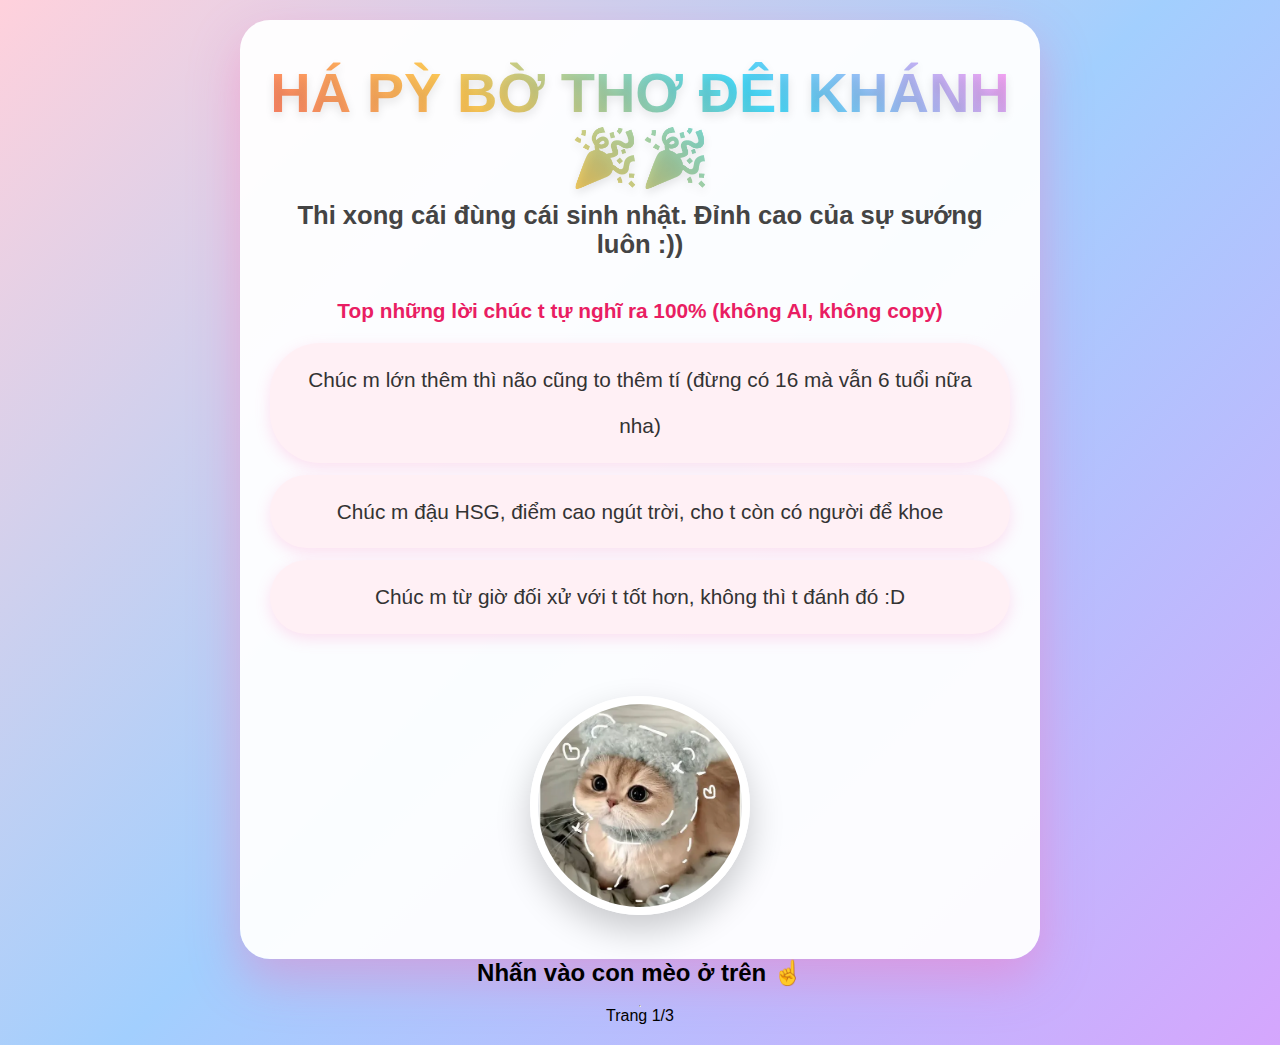
<file: index.html>
<!DOCTYPE html>
<html lang="vi">

<head>
    <meta charset="UTF-8">
    <meta name="viewport" content="width=device-width, initial-scale=1.0">
    <title>Happy Birthday Khánh 16 tuổi nè 🎂❤️</title>
    <link rel="stylesheet" href="style.css">
</head>

<body>

    <div class="container">
        <!-- Tiêu đề bự chảng cute -->
        <header class="header">
            <h1>HÁ PỲ BỜ THƠ ĐÊI KHÁNH 🎉🎉</h1>
            <h2>Thi xong cái đùng cái sinh nhật. Đỉnh cao của sự sướng luôn :))</h2>
        </header>

        <!-- Lời chúc troll nhưng chân thành -->
        <div class="loichuc">
            <p class="intro">Top những lời chúc t tự nghĩ ra 100% (không AI, không copy)</p>
            <ul class="wishes">
                <li>Chúc m lớn thêm thì não cũng to thêm tí (đừng có 16 mà vẫn 6 tuổi nữa nha)</li>
                <li>Chúc m đậu HSG, điểm cao ngút trời, cho t còn có người để khoe</li>
                <li>Chúc m từ giờ đối xử với t tốt hơn, không thì t đánh đó :D</li>
            </ul>
        </div>

        <!-- Nút bấm sang trang tâm sự – ảnh mèo dễ thương + hiệu ứng xoay nhẹ -->
        <a href="./tamsu.html" class="next-btn">
            <img src="./img/avatar-cute-meo-de-thuong-1.jpg" alt="Bấm vào mèo để đọc tiếp">
            <span class="tooltip">Bấm vào con mèo này để đọc tiếp nha ❤️<br>Không bấm là t đấm thật đấy!</span>
        </a>
    </div>
    <div>
        <h2>Nhấn vào con mèo ở trên ☝️</h2>
    </div>
    <br>
    <hr>
    <p>Trang 1/3</p>

</body>

</html>
</file>
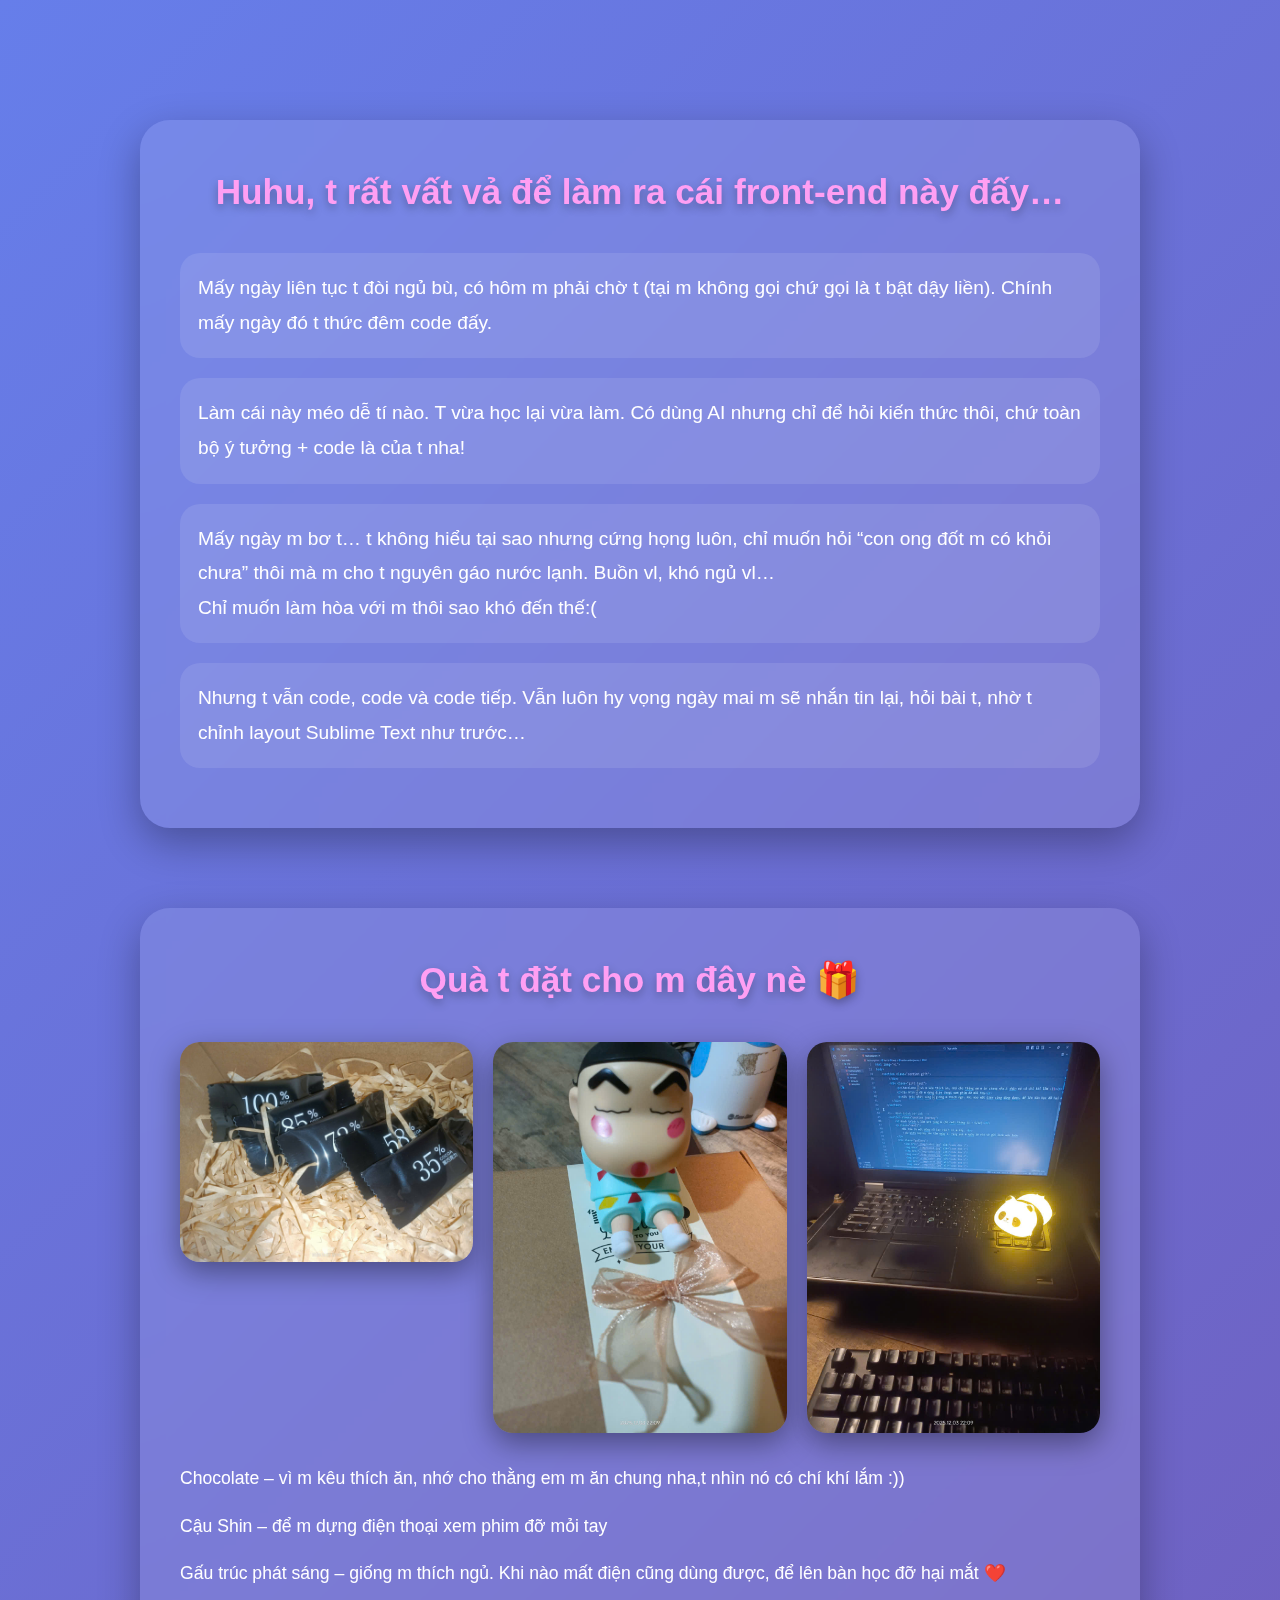
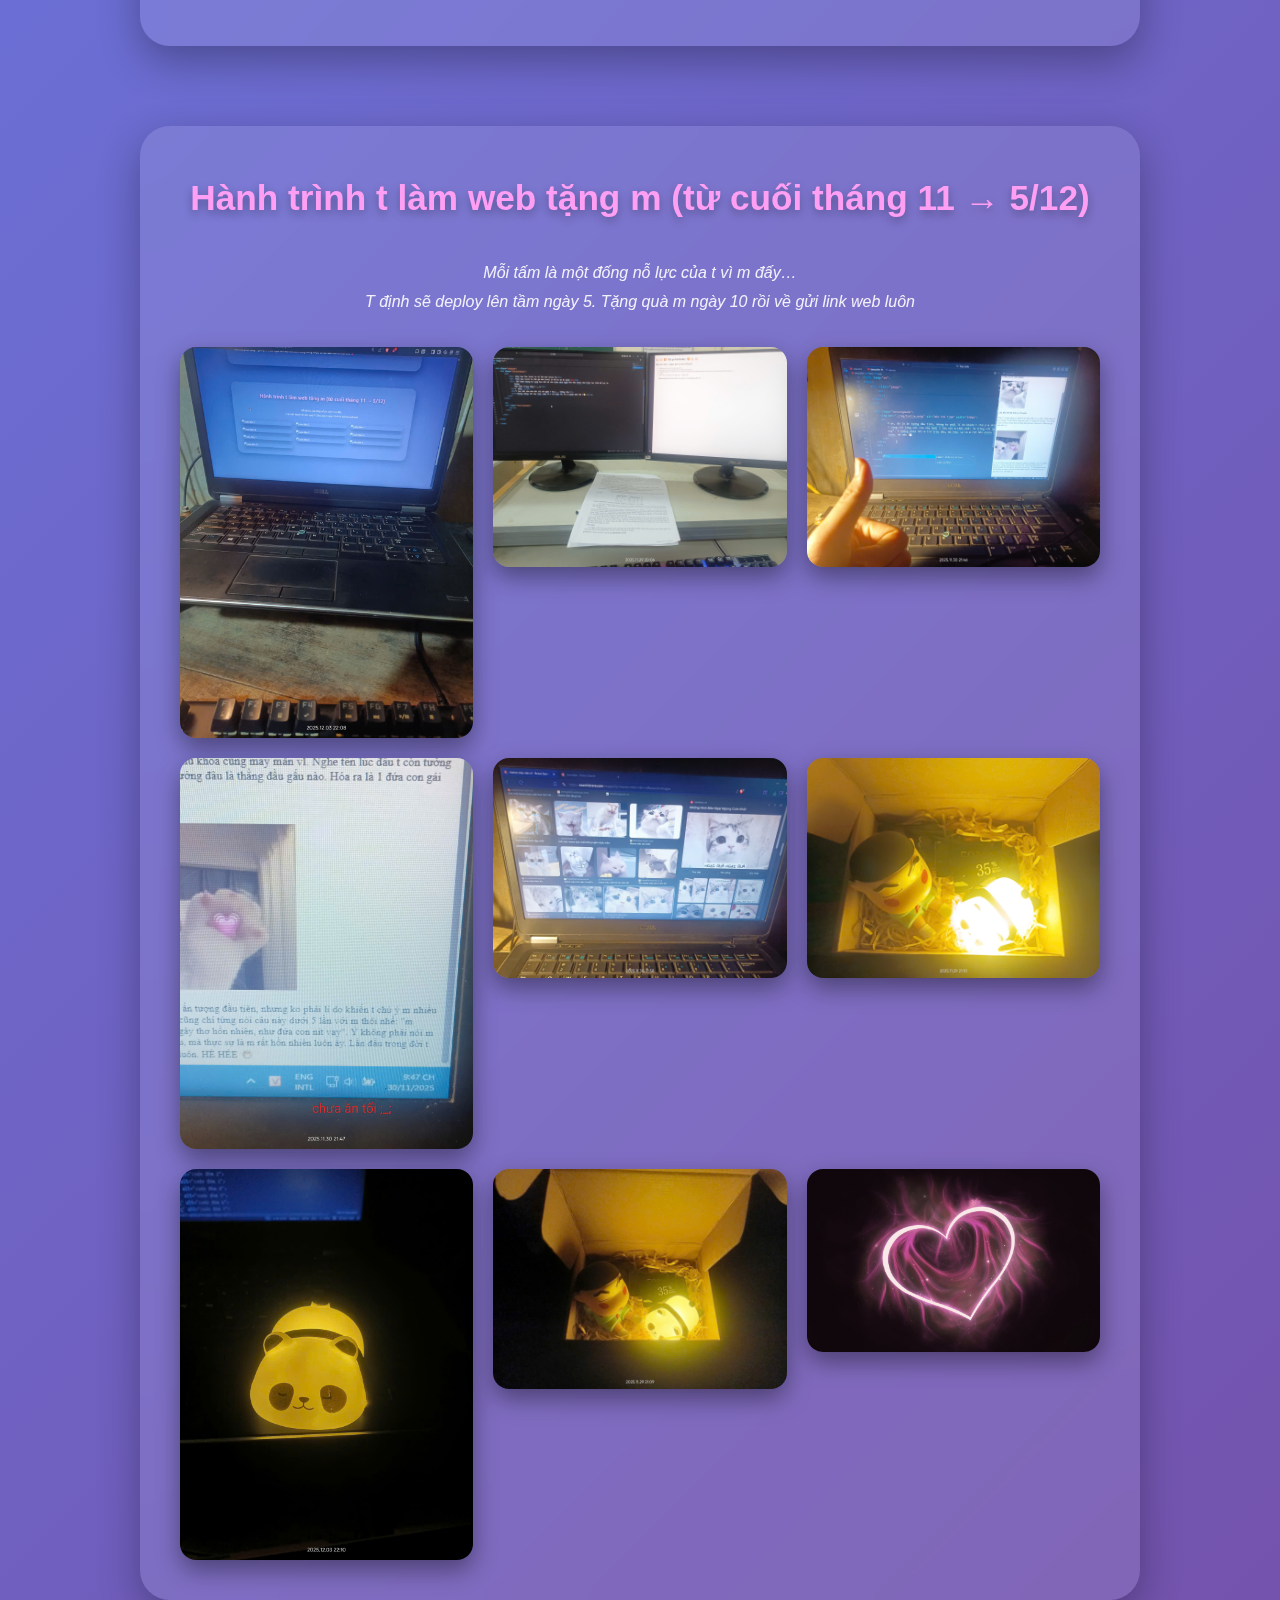
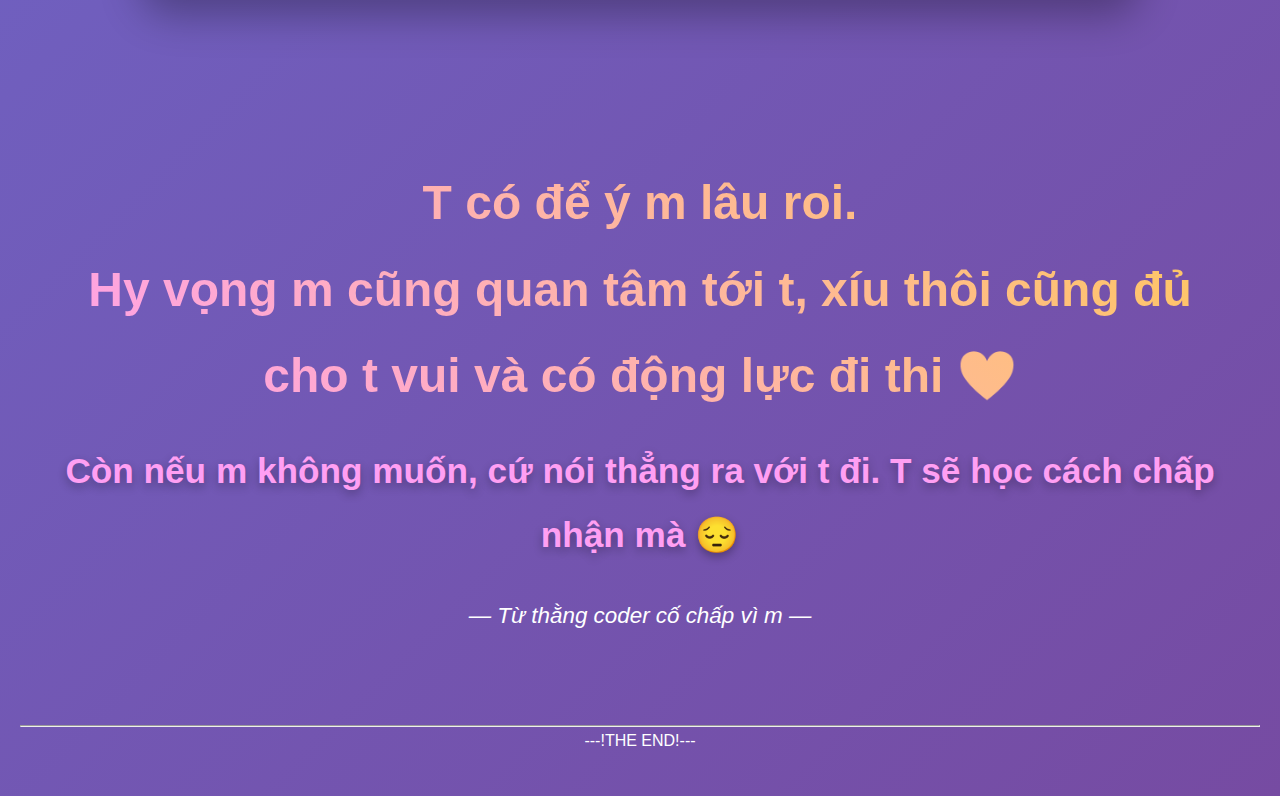
<file: hautruong.html>
<!DOCTYPE html>
<html lang="vi">

<head>
    <meta charset="UTF-8">
    <meta name="viewport" content="width=device-width, initial-scale=1.0">
    <title>Hậu trường phía sau màn code ❤️</title>
    <link rel="stylesheet" href="hautruong.css">
</head>

<body>

    <!-- Phần lời nói chân thật -->
    <section class="section story">
        <h2>Huhu, t rất vất vả để làm ra cái front-end này đấy…</h2>
        <div class="text-content">
            <p>Mấy ngày liên tục t đòi ngủ bù, có hôm m phải chờ t (tại m không gọi chứ gọi là t bật dậy liền). Chính
                mấy ngày đó t thức đêm code đấy.</p>
            <p>Làm cái này méo dễ tí nào. T vừa học lại vừa làm. Có dùng AI nhưng chỉ để hỏi kiến thức thôi, chứ toàn bộ
                ý tưởng + code là của t nha!</p>
            <p>Mấy ngày m bơ t… t không hiểu tại sao nhưng cứng họng luôn, chỉ muốn hỏi “con ong đốt m có khỏi chưa”
                thôi mà m cho t nguyên gáo nước lạnh. Buồn vl, khó ngủ vl… <br> Chỉ muốn làm hòa với m thôi sao khó đến
                thế:(</p>
            <p>Nhưng t vẫn code, code và code tiếp. Vẫn luôn hy vọng ngày mai m sẽ nhắn tin lại, hỏi bài t, nhờ t chỉnh
                layout Sublime Text như trước…</p>
        </div>
    </section>

    <!-- Phần quà -->
    <section class="section gift">
        <h2>Quà t đặt cho m đây nè 🎁</h2>
        <div class="gift-grid">
            <img src="./img/hopqua/socola.jpg" alt="Chocolate">
            <img src="./img/hopqua/cushin2.jpg" alt="Cậu Shin dựng điện thoại">
            <img src="./img/hopqua/gautruc2.jpg" alt="Gấu trúc phát sáng">
        </div>
        <div class="gift-text">
            <p>Chocolate – vì m kêu thích ăn, nhớ cho thằng em m ăn chung nha,t nhìn nó có chí khí lắm :))</p>
            <p>Cậu Shin – để m dựng điện thoại xem phim đỡ mỏi tay</p>
            <p>Gấu trúc phát sáng – giống m thích ngủ. Khi nào mất điện cũng dùng được, để lên bàn học đỡ hại mắt ❤️</p>
        </div>
    </section>

    <section class="section journey">
        <h2>Hành trình t làm web tặng m (từ cuối tháng 11 → 5/12)</h2>
        <p class="small">
            Mỗi tấm là một đống nỗ lực của t vì m đấy… <br>
            T định sẽ deploy lên tầm ngày 5. Tặng quà m ngày 10 rồi về gửi link web luôn
        </p>
        <div class="gallery">
            <img src="./img/web/ngayn-1.jpg" alt="">
            <img src="./img/web/ngayn-2.jpg" alt="">
            <img src="./img/web/ngayn-3.jpg" alt="">
            <img src="./img/web/ngayn-4.jpg" alt="">
            <img src="./img/web/ngayn-5.jpg" alt="">
            <img src="./img/hopqua/cushin.jpg" alt="">
            <img src="./img/hopqua/gautruc1.jpg" alt="">
            <img src="./img/hopqua/hopqua3.jpg" alt="">
            <img src="./img/hinh-trai-tim-dep_1-1.jpg" alt="">
        </div>
    </section>

    <!-- Dòng cuối cảm xúc -->
    <div class="ending">
        <h1>
            T có để ý m lâu roi.<br>Hy vọng m cũng quan tâm tới t, xíu thôi cũng đủ cho t vui và có động lực đi thi ❤️
        </h1>
        <h2>Còn nếu m không muốn, cứ nói thẳng ra với t đi. T sẽ học cách chấp nhận mà 😔</h2>
        <p>— Từ thằng coder cố chấp vì m —</p>
    </div>

    <br>
    <hr>
    <p class="end">---!THE END!---</p>

</body>

</html>
</file>
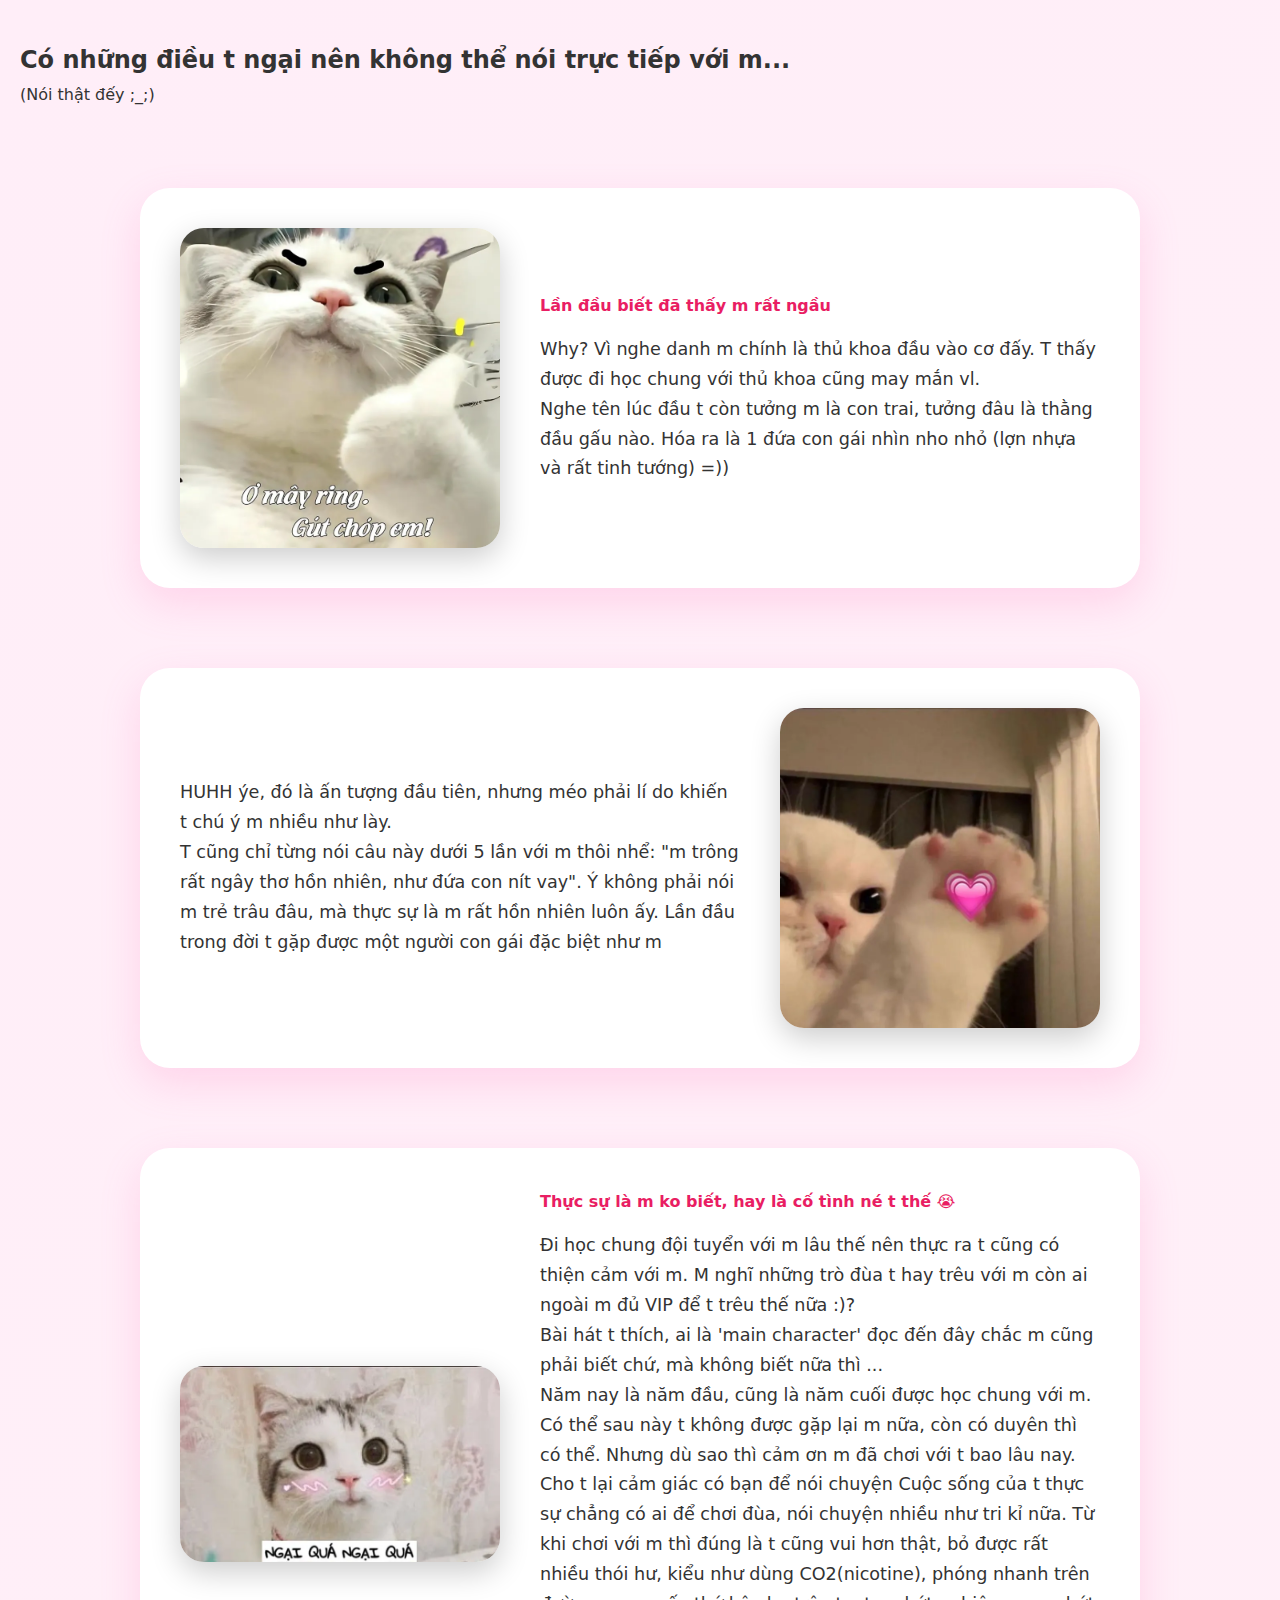
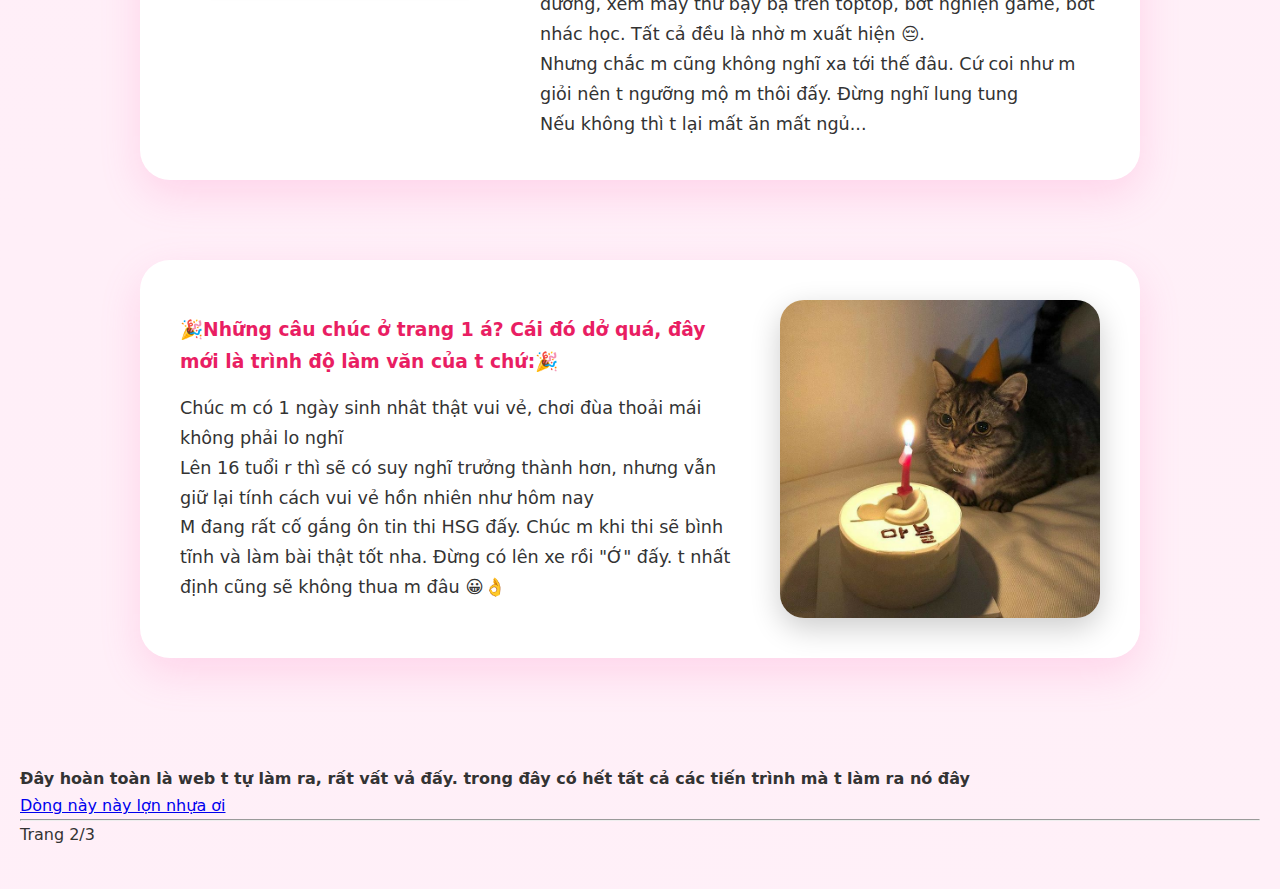
<file: tamsu.html>
<!DOCTYPE html>
<html lang="en">

<head>
    <meta charset="UTF-8">
    <meta name="viewport" content="width=device-width, initial-scale=1.0">
    <link rel="stylesheet" href="tamsu.css">
    <title>Những lời tâm sự t đã ấp úng</title>
</head>

<body>
    <div class="loidan">
        <h2>Có những điều t ngại nên không thể nói trực tiếp với m...</h2>
        <p>(Nói thật đếy ;_;)</p>
    </div>

    <!-- Đoạn 1 -->
    <section class="item">
        <img src="./img/nguongmo.jgp.webp" alt="you so coll">
        <div class="text">
            <h4>Lần đầu biết đã thấy m rất ngầu</h4>
            <p>Why? Vì nghe danh m chính là thủ khoa đầu vào cơ đấy. T thấy được đi học chung với thủ khoa cũng may mắn
                vl.<br>
                Nghe tên lúc đầu t còn tưởng m là con trai, tưởng đâu là thằng đầu gấu nào. Hóa ra là 1 đứa con gái nhìn
                nho nhỏ (lợn nhựa và rất tinh tướng) =))</p>
        </div>
    </section>

    <!-- Đoạn 2 - đảo ngược: chữ trái, ảnh phải -->
    <section class="item reverse">
        <img src="./img/bantim.webp" alt="mèo thả timm">
        <div class="text">
            <p>HUHH ýe, đó là ấn tượng đầu tiên, nhưng méo phải lí do khiến t chú ý m nhiều như lày.<br>
                T cũng chỉ từng nói câu này dưới 5 lần với m thôi nhể: "m trông rất ngây thơ hồn nhiên, như đứa con nít
                vay". Ý không phải nói m trẻ trâu đâu, mà thực sự là m rất hồn nhiên luôn ấy. Lần đầu trong đời t gặp
                được một người con gái đặc biệt như m</p>
        </div>
    </section>

    <!-- Đoạn 3 -->
    <section class="item">
        <img src="./img/ngaingung.webp" alt="ngại quá">
        <div class="text">
            <h4>Thực sự là m ko biết, hay là cố tình né t thế 😭</h4>
            <p>Đi học chung đội tuyển với m lâu thế nên thực ra t cũng có thiện cảm với m. M nghĩ những trò đùa t hay
                trêu với m còn ai ngoài m đủ VIP để t trêu thế nữa :)?</p>
            <p>Bài hát t thích, ai là 'main character' đọc đến đây chắc m cũng phải biết chứ, mà không biết nữa thì ...
            </p>
            <p>
                Năm nay là năm đầu, cũng là năm cuối được học chung với m. Có thể sau này t không được gặp lại m nữa,
                còn có duyên thì có thể. Nhưng dù sao thì cảm ơn m đã chơi với t bao lâu nay. Cho t lại cảm giác có bạn
                để nói chuyện
                Cuộc sống của t thực sự chẳng có ai để chơi đùa, nói chuyện nhiều như tri kỉ nữa. Từ khi chơi với m thì
                đúng là t cũng vui hơn thật, bỏ được rất nhiều thói hư, kiểu như dùng CO2(nicotine), phóng nhanh trên
                đường, xem mấy thứ bậy bạ trên toptop, bớt nghiện game, bớt nhác học. Tất cả đều là nhờ m xuất hiện 😔.
            </p>
            <p>Nhưng chắc m cũng không nghĩ xa tới thế đâu. Cứ coi như m giỏi nên t ngưỡng mộ m thôi đấy. Đừng nghĩ lung
                tung</p>
            <p>Nếu không thì t lại mất ăn mất ngủ...</p>
        </div>
    </section>

    <!-- Đoạn 4 - ảnh to sole luôn -->
    <section class="item reverse">
        <img src="./img/sinhnhatmeo.jpg" alt="Mèo thổi nến">
        <div class="text">
            <h3>🎉Những câu chúc ở trang 1 á? Cái đó dở quá, đây mới là trình độ làm văn của t chứ:🎉 </h3>
            <p>Chúc m có 1 ngày sinh nhât thật vui vẻ, chơi đùa thoải mái không phải lo nghĩ<br>
                Lên 16 tuổi r thì sẽ có suy nghĩ trưởng thành hơn, nhưng vẫn giữ lại tính cách vui vẻ hồn nhiên như hôm
                nay<br>
                M đang rất cố gắng ôn tin thi HSG đấy. Chúc m khi thi sẽ bình tĩnh và làm bài thật tốt nha. Đừng có lên
                xe rồi "Ớ" đấy. t nhất định cũng sẽ không thua m đâu 😀👌</p>
        </div>
    </section>

    <br>
    <div class="hautruong">
        <h4>
            Đây hoàn toàn là web t tự làm ra, rất vất vả đấy. trong đây có hết tất cả các tiến trình mà t làm ra nó đây
        </h4>
        <a href="./hautruong.html">Dòng này này lợn nhựa ơi</a>
        <hr>
        <p>Trang 2/3</p>
    </div>
</body>

</html>
</file>
<file: style.css>
* {
    margin: 0;
    padding: 0;
    box-sizing: border-box;
}

body {
    min-height: 100vh;
    background: linear-gradient(135deg, #ffd1dc, #a2cffe, #d5a6fd);
    display: grid;
    place-items: center;
    font-family: 'Segoe UI', Tahoma, sans-serif;
    padding: 20px;
}

.container {
    text-align: center;
    max-width: 800px;
    padding: 40px 30px;
    background: rgba(255, 255, 255, 0.95);
    border-radius: 30px;
    box-shadow: 0 20px 50px rgba(255, 105, 180, 0.4);
    animation: float 6s ease-in-out infinite;
}

.header h1 {
    font-size: 3.5rem;
    background: linear-gradient(45deg, #ff6b6b, #feca57, #48dbfb, #ff9ff3);
    -webkit-background-clip: text;
    background-clip: text;
    color: transparent;
    margin-bottom: 10px;
    text-shadow: 0 4px 10px rgba(0, 0, 0, 0.1);
}

.header h2 {
    font-size: 1.6rem;
    color: #444;
    margin-bottom: 40px;
}

.intro {
    font-size: 1.3rem;
    color: #e91e63;
    font-weight: bold;
    margin-bottom: 20px;
}

.wishes {
    list-style: none;
    font-size: 1.3rem;
    line-height: 2.2;
    color: #333;
}

.wishes li {
    background: #fff0f5;
    margin: 12px 0;
    padding: 14px 20px;
    border-radius: 50px;
    box-shadow: 0 5px 15px rgba(255, 105, 180, 0.2);
    transition: all 0.4s ease;
}

.wishes li:hover {
    transform: translateY(-8px) scale(1.03);
    background: #ff9ff3;
    color: white;
}

/* Nút bấm sang trang tiếp theo */
.next-btn {
    display: inline-block;
    position: relative;
    margin-top: 50px;
    transition: transform 0.4s ease;
}

.next-btn img {
    width: 220px;
    border-radius: 50%;
    border: 8px solid #fff;
    box-shadow: 0 15px 35px rgba(0, 0, 0, 0.2);
    transition: all 0.6s ease;
}

.next-btn:hover img {
    transform: rotate(20deg) scale(1.15);
    border-color: #ff6b6b;
}

.tooltip {
    position: absolute;
    top: -80px;
    left: 50%;
    transform: translateX(-50%);
    background: #333;
    color: white;
    padding: 12px 20px;
    border-radius: 20px;
    font-size: 1.1rem;
    white-space: nowrap;
    opacity: 0;
    pointer-events: none;
    transition: all 0.4s ease;
}

.next-btn:hover .tooltip {
    opacity: 1;
    top: -100px;
}

.tooltip::after {
    content: "";
    position: absolute;
    top: 100%;
    left: 50%;
    transform: translateX(-50%);
    border: 10px solid transparent;
    border-top-color: #333;
}

/* Hiệu ứng nổi nhẹ */
@keyframes float {

    0%,
    100% {
        transform: translateY(0);
    }

    50% {
        transform: translateY(-20px);
    }
}
</file>
<file: hautruong.css>
* {
    margin: 0;
    padding: 0;
    box-sizing: border-box;
}

body {
    background: linear-gradient(135deg, #667eea, #764ba2);
    min-height: 100vh;
    color: #fff;
    font-family: 'Segoe UI', sans-serif;
    line-height: 1.8;
    padding: 40px 20px;
}

.section {
    max-width: 1000px;
    margin: 80px auto;
    background: rgba(255, 255, 255, 0.1);
    padding: 40px;
    border-radius: 30px;
    backdrop-filter: blur(10px);
    box-shadow: 0 15px 40px rgba(0, 0, 0, 0.3);
}

h2 {
    text-align: center;
    font-size: 2.2rem;
    margin-bottom: 30px;
    color: #ff9ff3;
    text-shadow: 0 4px 10px rgba(0, 0, 0, 0.3);
}

.text-content p {
    font-size: 1.2rem;
    margin: 20px 0;
    background: rgba(255, 255, 255, 0.1);
    padding: 18px;
    border-radius: 20px;
}

/* Quà */
.gift-grid {
    display: grid;
    grid-template-columns: repeat(auto-fit, minmax(220px, 1fr));
    gap: 20px;
    margin: 30px 0;
}

.gift-grid img {
    width: 100%;
    border-radius: 20px;
    box-shadow: 0 10px 30px rgba(0, 0, 0, 0.4);
    transition: 0.4s;
}

.gift-grid img:hover {
    transform: scale(1.08);
}

.gift-text p {
    margin: 16px 0;
    font-size: 1.1rem;
}

/* Gallery hành trình */
.gallery {
    display: grid;
    grid-template-columns: repeat(auto-fill, minmax(280px, 1fr));
    gap: 20px;
    margin-top: 30px;
}

.gallery img {
    width: 100%;
    border-radius: 16px;
    box-shadow: 0 10px 25px rgba(0, 0, 0, 0.4);
    transition: 0.4s;
}

.gallery img:hover {
    transform: translateY(-10px);
}

.small {
    text-align: center;
    font-style: italic;
    opacity: 0.9;
}

/* Dòng cuối */
.ending {
    text-align: center;
    margin-top: 100px;
    padding: 60px 20px;
}

.ending h1 {
    font-size: 3rem;
    background: linear-gradient(45deg, #ff9ff3, #feca57);
    -webkit-background-clip: text;
    background-clip: text;
    color: transparent;
    margin-bottom: 20px;
}

.ending p {
    font-size: 1.4rem;
    font-style: italic;
}

/* Mobile */
@media (max-width: 768px) {
    h2 {
        font-size: 1.8rem;
    }

    .ending h1 {
        font-size: 2.2rem;
    }
}

p.end {
    text-align: center;
}
</file>
<file: tamsu.css>
* {
    margin: 0;
    padding: 0;
    box-sizing: border-box;
}

body {
    background: linear-gradient(135deg, #ffeef8, #fff0f8);
    min-height: 100vh;
    padding: 40px 20px;
    font-family: system-ui, sans-serif;
    line-height: 1.7;
    color: #333;
}

.item {
    display: flex;
    align-items: center;
    gap: 40px;
    max-width: 1000px;
    margin: 80px auto;
    background: white;
    padding: 40px;
    border-radius: 30px;
    box-shadow: 0 15px 40px rgba(255, 105, 180, 0.2);
}

.item img {
    width: 320px;
    /* ảnh to sole như mày muốn */
    height: auto;
    border-radius: 24px;
    flex-shrink: 0;
    box-shadow: 0 10px 30px rgba(0, 0, 0, 0.2);
}

.item.reverse {
    flex-direction: row-reverse;
}

.item .text h4,
.item .text h3 {
    color: #e91e63;
    margin-bottom: 16px;
}

.item .text p {
    font-size: 1.1rem;
}

div.loidan h2 {
    align-items: center;
}

/* Mobile: xếp dọc đẹp lung linh */
@media (max-width: 768px) {

    .item,
    .item.reverse {
        flex-direction: column;
        text-align: center;
        padding: 30px;
    }

    .item img {
        width: 260px;
    }
}
</file>
